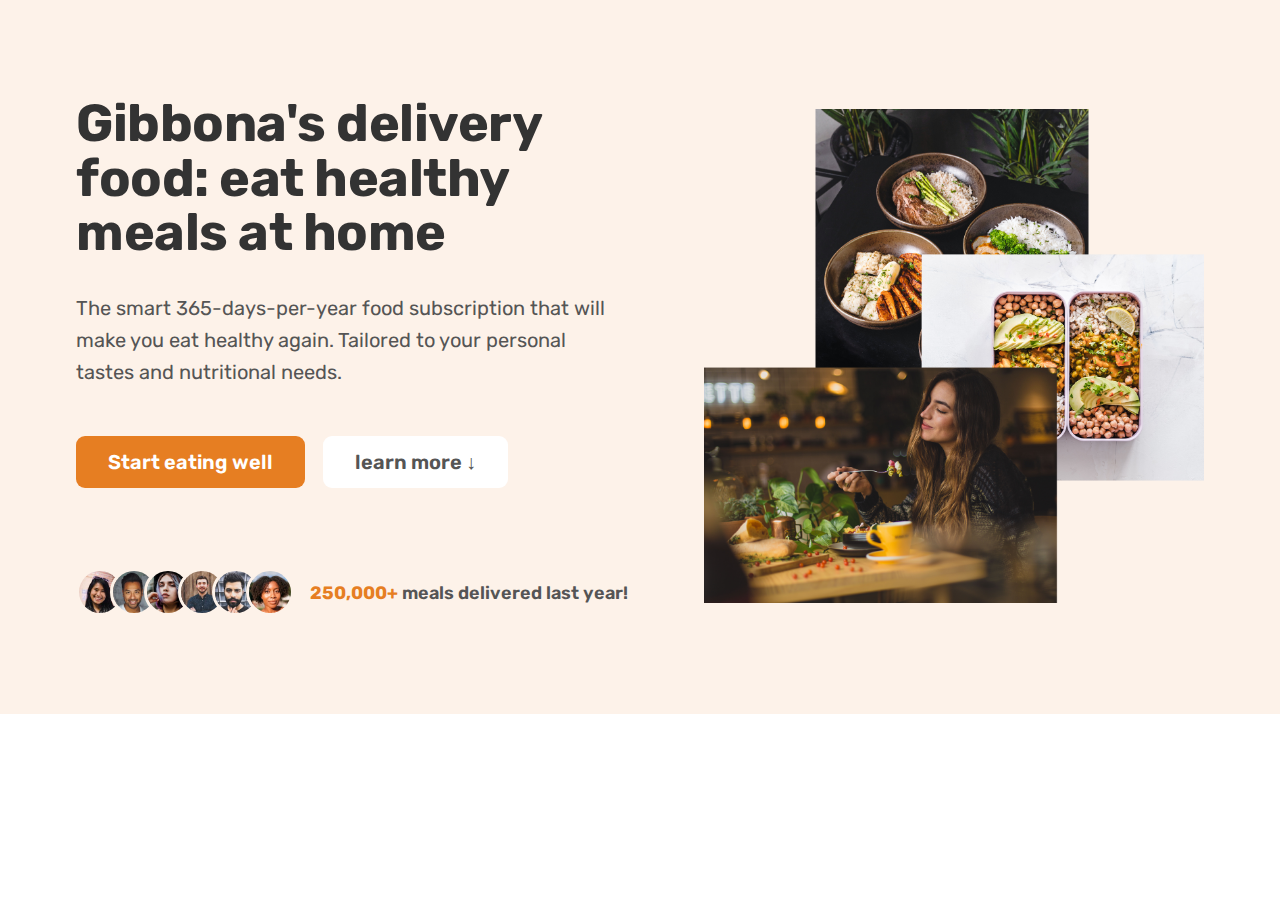
<file: content/index.html>
<!DOCTYPE html>
<html lang="en">

<head>
    <meta charset="UTF-8">
    <meta http-equiv="X-UA-Compatible" content="IE=edge">
    <meta name="viewport" content="width=device-width, initial-scale=1.0">
    <title>Gibbona's food</title>
<link rel="preconnect" href="https://fonts.googleapis.com">
<link rel="preconnect" href="https://fonts.gstatic.com" crossorigin>
<link href="https://fonts.googleapis.com/css2?family=Rubik:wght@400;500;600;700&display=swap" rel="stylesheet">
    <link rel="stylesheet" href="css/style.css">
</head>

<body> 
    <section class="section-hero ">
        <div class="hero">
            <div class="hero-text-box">
                <h1 class="heading-primary"> Gibbona's delivery food: eat healthy meals at home</h1>
                <p class="hero-description">The smart 365-days-per-year food subscription that will make you eat healthy
                    again. Tailored to your personal tastes and
                    nutritional needs. </p>
                <a href="#" class="btn btn--important margin-right-sm">Start eating well</a>
                <a href="#" class="btn btn--secondary">learn more &darr;</a>
                <div class="delivered-meals">
                    <div class="delivered-imgs">
                        <img src="img/customers/customer-1.jpg" alt="">
                        <img src="img/customers/customer-2.jpg" alt="">
                        <img src="img/customers/customer-3.jpg" alt="">
                        <img src="img/customers/customer-4.jpg" alt="">
                        <img src="img/customers/customer-5.jpg" alt="">
                        <img src="img/customers/customer-6.jpg" alt="">
                    </div>
                    <p class="delivered-text"> <span>250,000+</span> meals delivered last year!</p>
                </div>
            </div>                   
                    <div class="hero-img-box">
                <img src="img/hero.png" class="hero-img" alt="a woman enjoying food...">
            </div>
        </div>
    </section>

</body>

</html>
</file>
<file: content/css/style.css>
* {
    margin: 0;
    padding: 0;
    box-sizing: border-box;
}
html {
    font-size: 62.5%;
}
.heading-primary {
     font-size: 5.2rem;
     line-height: 1.05;
     font-weight: 700;
     letter-spacing: -0.5px ;
     color: #333;
     margin-bottom: 3.2rem;  
}

body {
    font-family: 'Rubik', sans-serif;
    font-weight: 400;
    line-height: 1;
    color: #555;
}
.section-hero {
    background-color: #fdf2e9;
    padding: 9.6rem 7.6rem;
}
 .hero {
    max-width: 130rem;
    display: grid;
    grid-template-columns: 1fr 1fr;
    align-items: center;
    gap: 7.6rem;
 }
 .hero-img {
    width: 100%;
 }
 .hero-description {
    font-size: 2rem;
    line-height: 1.6;
    margin-bottom: 4.8rem;
 }
 .btn {
    display: inline-block;
    border-radius: 9px;
    text-decoration: none;
 }
 .btn:link, btn:visited {
    background-color: #e67e22;
    font-size: 2rem;
    font-weight: 600;
    color: white;
    padding: 1.6rem 3.2rem;
    transition: background-color 0.4s;
 }
 .btn--important:link, .btn--important:visited {
    background-color: #e67e22;
 }
 .btn--important:hover, .btn--important:active {
    background-color: #cf711f;
 }
 .btn--secondary:link, .btn--secondary:visited {
    background-color: white;
    color: #555;
 }
 .btn--secondary:hover, .btn--secondary:active {
    background-color: #fdf2;
    color: #555;
    box-shadow: inset 0 0 0 3px #fff;
 }
 .margin-right-sm {
    margin-right: 1.6rem;
 }
 .delivered-meals {
   width: max-content;
   display: flex;
   margin-top: 8rem;
   align-items: center;
   gap: 1.6rem;
 }
 .delivere-imgs {
   display: flex;
 }
 .delivered-imgs img {
   height: 4.8rem;
   width: 4.8rem;
   border-radius: 50%;
   margin-right: -1.6rem;
   border: 3px solid #fdf2e9 ;
 }
 .delivered-imgs img:last-child {
   margin: 0;
 }
 .delivered-text {
   font-size: 1.8rem;
   font-weight: 600;  
 }
 .delivered-text span {
   color: #e67e22;
   font-weight: 700;
 }
</file>
